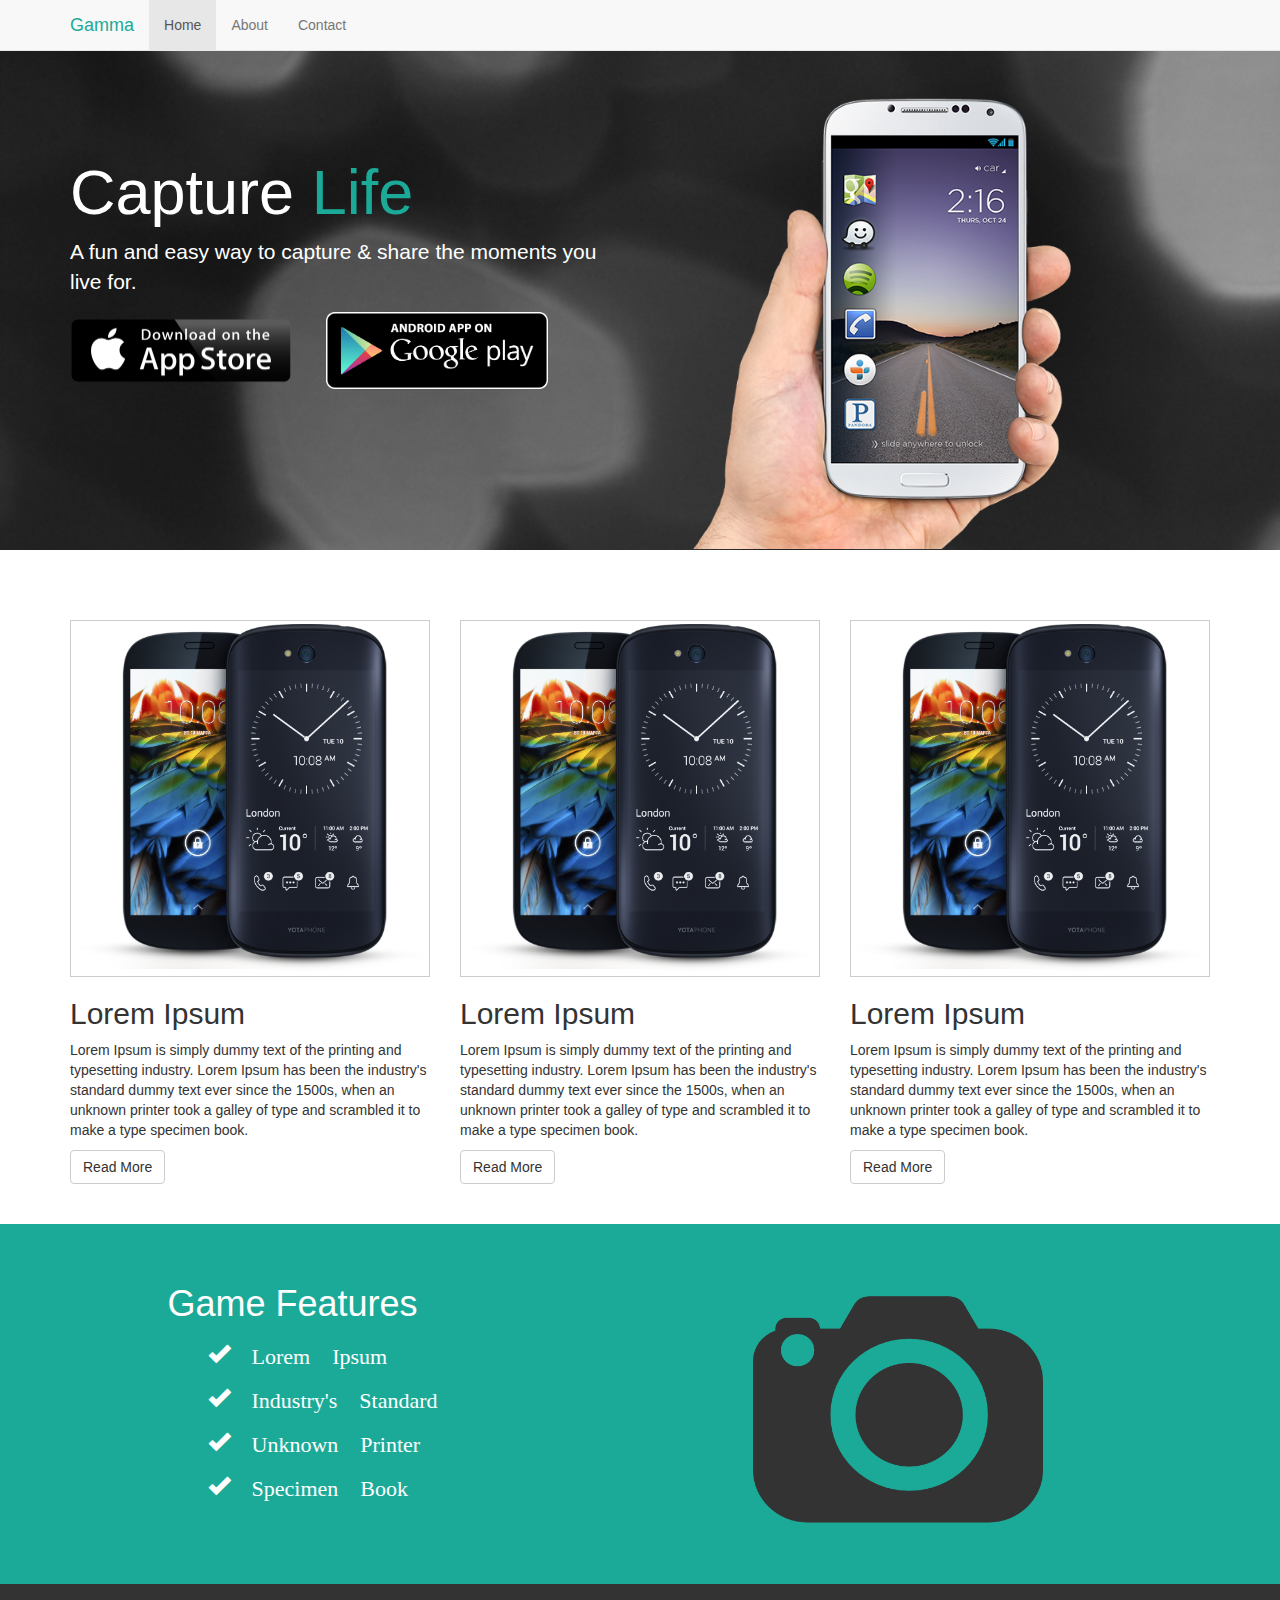
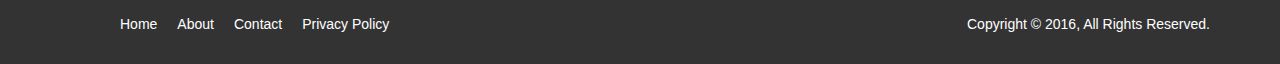
<file: index.html>
<!DOCTYPE html>
<html lang="en">
  <head>
    <meta charset="utf-8">
    <meta http-equiv="X-UA-Compatible" content="IE=edge">
    <meta name="viewport" content="width=device-width, initial-scale=1">

    <title>Gamma: Photo Sharing App</title>

    <!-- Bootstrap core CSS -->
    <link href="css/bootstrap.css" rel="stylesheet">

    <!-- Custom styles for this template -->
    <link href="css/style.css" rel="stylesheet">


  </head>

  <body>

    <nav class="navbar navbar-default navbar-fixed-top">
      <div class="container">
        <div class="navbar-header">
          <button type="button" class="navbar-toggle collapsed" data-toggle="collapse" data-target="#navbar" aria-expanded="false" aria-controls="navbar">
            <span class="sr-only">Toggle navigation</span>
            <span class="icon-bar"></span>
            <span class="icon-bar"></span>
            <span class="icon-bar"></span>
          </button>
          <a class="navbar-brand em-text" href="index.html">Gamma</a>
        </div>
        <div id="navbar" class="collapse navbar-collapse">
          <ul class="nav navbar-nav">
            <li class="active"><a href="index.html">Home</a></li>
            <li><a href="about.html">About</a></li>
            <li><a href="contact.html">Contact</a></li>
          </ul>
        </div><!--/.nav-collapse -->
      </div>
    </nav>

    <div class="jumbotron">
      <div class="container">
        <div class="row">
          <div class="col-md-6">
            <h1>Capture <span class="em-text">Life</span></h1>
            <p>A fun and easy way to capture & share the moments you live for.</p>
            <a href="#"><img class="app-btn" src="img/iphone.png"></a>
            <a href="#"><img class="app-btn" src="img/google.png"></a> 
          </div>
          <div class="col-md-6">
            <img class="showcase_img" src="img/phone.png">
          </div>
        </div>
      </div>
    </div>

   <section id="middle">
     <div class="container">
        <div class="row">
          <div class="col-md-4">
            <img src="img/demo1.png" class="demo">
            <h2>Lorem Ipsum</h2>
            <p>Lorem Ipsum is simply dummy text of the printing and typesetting industry. Lorem Ipsum has been the industry's standard dummy text ever since the 1500s, when an unknown printer took a galley of type and scrambled it to make a type specimen book.</p>
            <a href="#" class="btn btn-default">Read More</a>
          </div>
          <div class="col-md-4">
            <img src="img/demo2.png" class="demo">
            <h2>Lorem Ipsum</h2>
            <p>Lorem Ipsum is simply dummy text of the printing and typesetting industry. Lorem Ipsum has been the industry's standard dummy text ever since the 1500s, when an unknown printer took a galley of type and scrambled it to make a type specimen book.</p>
            <a href="#" class="btn btn-default">Read More</a>
          </div>
          <div class="col-md-4">
            <img src="img/demo3.png" class="demo">
            <h2>Lorem Ipsum</h2>
            <p>Lorem Ipsum is simply dummy text of the printing and typesetting industry. Lorem Ipsum has been the industry's standard dummy text ever since the 1500s, when an unknown printer took a galley of type and scrambled it to make a type specimen book.</p>
            <a href="#" class="btn btn-default">Read More</a>
          </div>
        </div>       
     </div>
   </section>

   <section id="feature">
     <div class="container">
       <div class="row">
         <div class="col-md-4 col-md-offset-1">
           <h1>Game Features</h1>
           <ul>
             <li><i class="glyphicon glyphicon-ok"> Lorem Ipsum</i></li>
             <li><i class="glyphicon glyphicon-ok">  Industry's Standard</i></li>
             <li><i class="glyphicon glyphicon-ok"> Unknown Printer</i></li>
             <li><i class="glyphicon glyphicon-ok"> Specimen Book</i></li>
           </ul>
         </div>
         <div class="col-md-4 col-md-offset-2">
           <img src="img/camera.png" class="big-logo">
         </div>
       </div>
     </div>
   </section>

   <footer>
     <div class="container">
       <div class="row">
         <div class="col-md-6">
           <ul>
             <li><a href="#">Home</a></li>
             <li><a href="#">About</a></li>
             <li><a href="#">Contact</a></li>
             <li><a href="#">Privacy Policy</a></li>
           </ul>
         </div>
         <div class="col-md-6">
           <p>Copyright &copy; 2016, All Rights Reserved.</p>
         </div>
       </div>
     </div>
   </footer>
     
  

    <script src="https://ajax.googleapis.com/ajax/libs/jquery/1.12.4/jquery.min.js"></script>
    <script>window.jQuery || document.write('<script src="../../assets/js/vendor/jquery.min.js"><\/script>')</script>
    <script src="js/bootstrap.js"></script>
  </body>
</html>
</file>
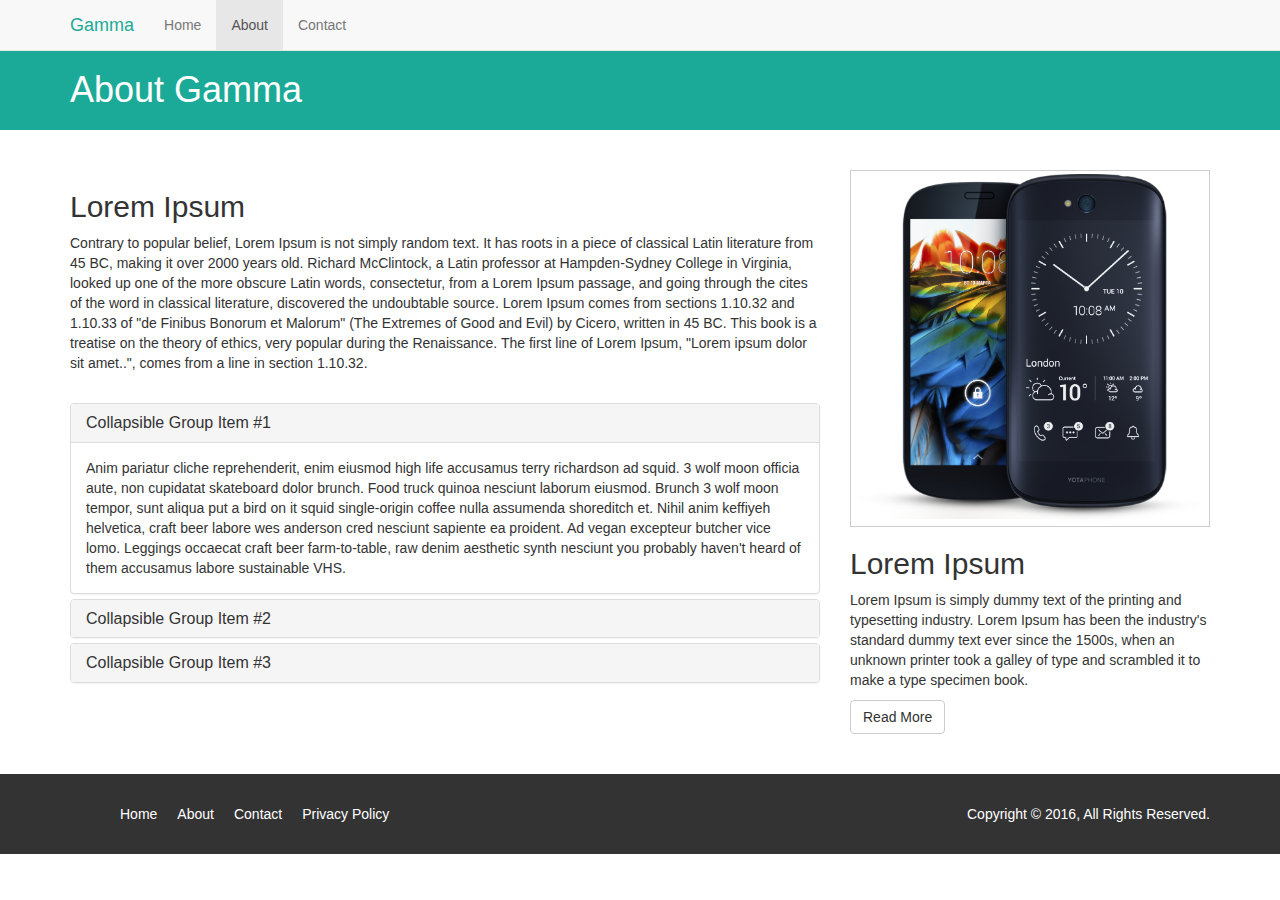
<file: about.html>
<!DOCTYPE html>
<html lang="en">
  <head>
    <meta charset="utf-8">
    <meta http-equiv="X-UA-Compatible" content="IE=edge">
    <meta name="viewport" content="width=device-width, initial-scale=1">

    <title>Gamma: About</title>

    <!-- Bootstrap core CSS -->
    <link href="css/bootstrap.css" rel="stylesheet">

    <!-- Custom styles for this template -->
    <link href="css/style.css" rel="stylesheet">


  </head>

  <body>

    <nav class="navbar navbar-default navbar-fixed-top">
      <div class="container">
        <div class="navbar-header">
          <button type="button" class="navbar-toggle collapsed" data-toggle="collapse" data-target="#navbar" aria-expanded="false" aria-controls="navbar">
            <span class="sr-only">Toggle navigation</span>
            <span class="icon-bar"></span>
            <span class="icon-bar"></span>
            <span class="icon-bar"></span>
          </button>
          <a class="navbar-brand em-text" href="index.html">Gamma</a>
        </div>
        <div id="navbar" class="collapse navbar-collapse">
          <ul class="nav navbar-nav">
            <li><a href="index.html">Home</a></li>
            <li class="active"><a href="about.html">About</a></li>
            <li><a href="contact.html">Contact</a></li>
          </ul>
        </div><!--/.nav-collapse -->
      </div>
    </nav>

    <section id="title-bar">
      <div class="container">
        <div class="row">
          <div class="col-md-12">
            <h1>About Gamma</h1>
          </div>
        </div>
      </div>
    </section>

   <section id="about">
     <div class="container">
        <div class="row">
          <div class="col-md-8">
            <h2>Lorem Ipsum</h2>
            <p>Contrary to popular belief, Lorem Ipsum is not simply random text. It has roots in a piece of classical Latin literature from 45 BC, making it over 2000 years old. Richard McClintock, a Latin professor at Hampden-Sydney College in Virginia, looked up one of the more obscure Latin words, consectetur, from a Lorem Ipsum passage, and going through the cites of the word in classical literature, discovered the undoubtable source. Lorem Ipsum comes from sections 1.10.32 and 1.10.33 of "de Finibus Bonorum et Malorum" (The Extremes of Good and Evil) by Cicero, written in 45 BC. This book is a treatise on the theory of ethics, very popular during the Renaissance. The first line of Lorem Ipsum, "Lorem ipsum dolor sit amet..", comes from a line in section 1.10.32.</p>
            <br>

            <div class="panel-group" id="accordion" role="tablist" aria-multiselectable="true">
              <div class="panel panel-default">
                <div class="panel-heading" role="tab" id="headingOne">
                  <h4 class="panel-title">
                    <a role="button" data-toggle="collapse" data-parent="#accordion" href="#collapseOne" aria-expanded="true" aria-controls="collapseOne">
                      Collapsible Group Item #1
                    </a>
                  </h4>
                </div>
                <div id="collapseOne" class="panel-collapse collapse in" role="tabpanel" aria-labelledby="headingOne">
                  <div class="panel-body">
                    Anim pariatur cliche reprehenderit, enim eiusmod high life accusamus terry richardson ad squid. 3 wolf moon officia aute, non cupidatat skateboard dolor brunch. Food truck quinoa nesciunt laborum eiusmod. Brunch 3 wolf moon tempor, sunt aliqua put a bird on it squid single-origin coffee nulla assumenda shoreditch et. Nihil anim keffiyeh helvetica, craft beer labore wes anderson cred nesciunt sapiente ea proident. Ad vegan excepteur butcher vice lomo. Leggings occaecat craft beer farm-to-table, raw denim aesthetic synth nesciunt you probably haven't heard of them accusamus labore sustainable VHS.
                  </div>
                </div>
              </div>
              <div class="panel panel-default">
                <div class="panel-heading" role="tab" id="headingTwo">
                  <h4 class="panel-title">
                    <a class="collapsed" role="button" data-toggle="collapse" data-parent="#accordion" href="#collapseTwo" aria-expanded="false" aria-controls="collapseTwo">
                      Collapsible Group Item #2
                    </a>
                  </h4>
                </div>
                <div id="collapseTwo" class="panel-collapse collapse" role="tabpanel" aria-labelledby="headingTwo">
                  <div class="panel-body">
                    Anim pariatur cliche reprehenderit, enim eiusmod high life accusamus terry richardson ad squid. 3 wolf moon officia aute, non cupidatat skateboard dolor brunch. Food truck quinoa nesciunt laborum eiusmod. Brunch 3 wolf moon tempor, sunt aliqua put a bird on it squid single-origin coffee nulla assumenda shoreditch et. Nihil anim keffiyeh helvetica, craft beer labore wes anderson cred nesciunt sapiente ea proident. Ad vegan excepteur butcher vice lomo. Leggings occaecat craft beer farm-to-table, raw denim aesthetic synth nesciunt you probably haven't heard of them accusamus labore sustainable VHS.
                  </div>
                </div>
              </div>
              <div class="panel panel-default">
                <div class="panel-heading" role="tab" id="headingThree">
                  <h4 class="panel-title">
                    <a class="collapsed" role="button" data-toggle="collapse" data-parent="#accordion" href="#collapseThree" aria-expanded="false" aria-controls="collapseThree">
                      Collapsible Group Item #3
                    </a>
                  </h4>
                </div>
                <div id="collapseThree" class="panel-collapse collapse" role="tabpanel" aria-labelledby="headingThree">
                  <div class="panel-body">
                    Anim pariatur cliche reprehenderit, enim eiusmod high life accusamus terry richardson ad squid. 3 wolf moon officia aute, non cupidatat skateboard dolor brunch. Food truck quinoa nesciunt laborum eiusmod. Brunch 3 wolf moon tempor, sunt aliqua put a bird on it squid single-origin coffee nulla assumenda shoreditch et. Nihil anim keffiyeh helvetica, craft beer labore wes anderson cred nesciunt sapiente ea proident. Ad vegan excepteur butcher vice lomo. Leggings occaecat craft beer farm-to-table, raw denim aesthetic synth nesciunt you probably haven't heard of them accusamus labore sustainable VHS.
                  </div>
                </div>
              </div>
            </div>

          </div>
          <div class="col-md-4">
            <img src="img/demo2.png" class="demo">
            <h2>Lorem Ipsum</h2>
            <p>Lorem Ipsum is simply dummy text of the printing and typesetting industry. Lorem Ipsum has been the industry's standard dummy text ever since the 1500s, when an unknown printer took a galley of type and scrambled it to make a type specimen book.</p>
            <a href="#" class="btn btn-default">Read More</a>
          </div>
        
        </div>       
     </div>
   </section>

   

   <footer>
     <div class="container">
       <div class="row">
         <div class="col-md-6">
           <ul>
             <li><a href="#">Home</a></li>
             <li><a href="#">About</a></li>
             <li><a href="#">Contact</a></li>
             <li><a href="#">Privacy Policy</a></li>
           </ul>
         </div>
         <div class="col-md-6">
           <p>Copyright &copy; 2016, All Rights Reserved.</p>
         </div>
       </div>
     </div>
   </footer>
     
  

    <script src="https://ajax.googleapis.com/ajax/libs/jquery/1.12.4/jquery.min.js"></script>
    <script>window.jQuery || document.write('<script src="../../assets/js/vendor/jquery.min.js"><\/script>')</script>
    <script src="js/bootstrap.js"></script>
  </body>
</html>
</file>
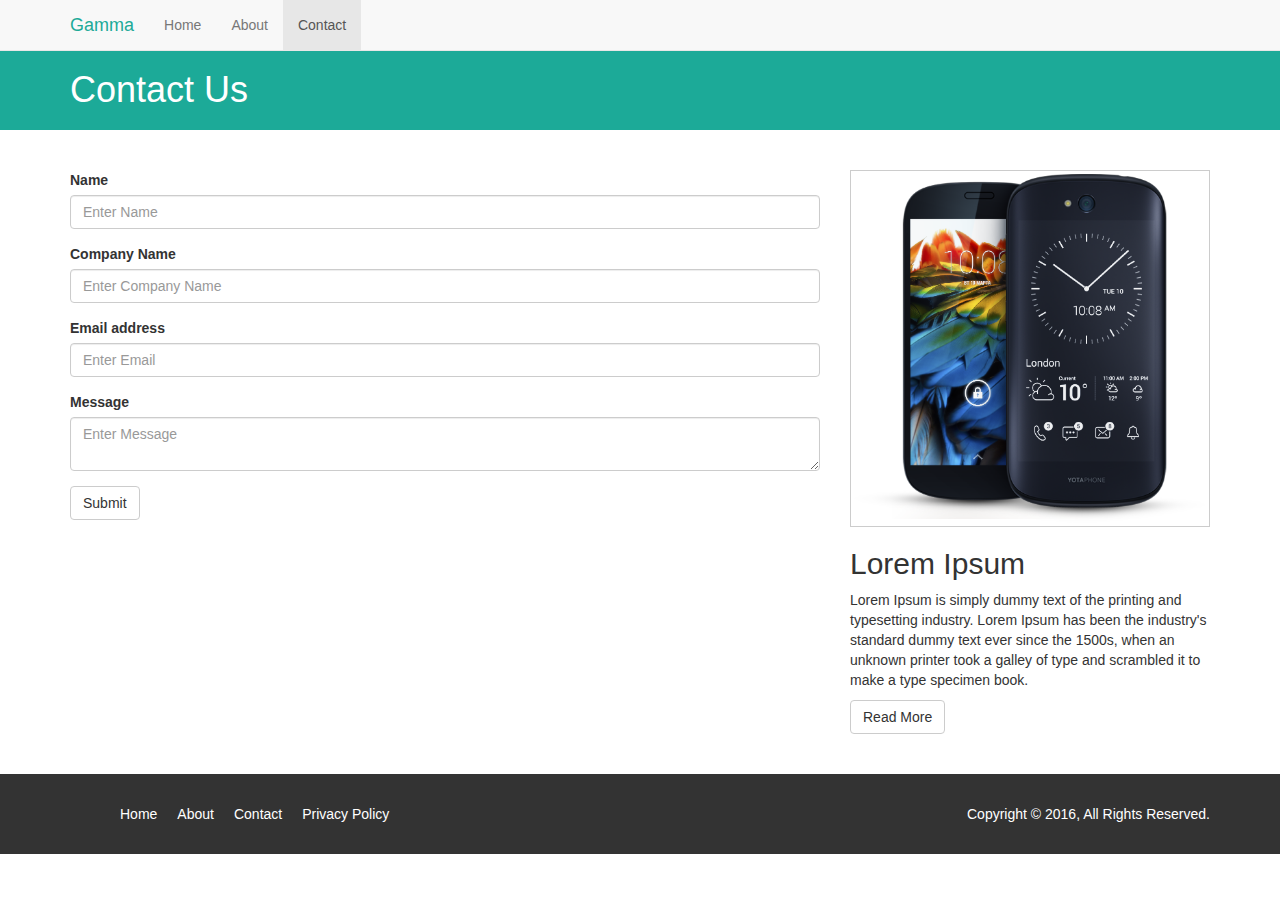
<file: contact.html>
<!DOCTYPE html>
<html lang="en">
  <head>
    <meta charset="utf-8">
    <meta http-equiv="X-UA-Compatible" content="IE=edge">
    <meta name="viewport" content="width=device-width, initial-scale=1">

    <title>Gamma: Contact</title>

    <!-- Bootstrap core CSS -->
    <link href="css/bootstrap.css" rel="stylesheet">

    <!-- Custom styles for this template -->
    <link href="css/style.css" rel="stylesheet">


  </head>

  <body>

    <nav class="navbar navbar-default navbar-fixed-top">
      <div class="container">
        <div class="navbar-header">
          <button type="button" class="navbar-toggle collapsed" data-toggle="collapse" data-target="#navbar" aria-expanded="false" aria-controls="navbar">
            <span class="sr-only">Toggle navigation</span>
            <span class="icon-bar"></span>
            <span class="icon-bar"></span>
            <span class="icon-bar"></span>
          </button>
          <a class="navbar-brand em-text" href="index.html">Gamma</a>
        </div>
        <div id="navbar" class="collapse navbar-collapse">
          <ul class="nav navbar-nav">
            <li><a href="index.html">Home</a></li>
            <li><a href="about.html">About</a></li>
            <li class="active"><a href="contact.html">Contact</a></li>
          </ul>
        </div><!--/.nav-collapse -->
      </div>
    </nav>

    <section id="title-bar">
      <div class="container">
        <div class="row">
          <div class="col-md-12">
            <h1>Contact Us</h1>
          </div>
        </div>
      </div>
    </section>

   <section id="contact">
     <div class="container">
        <div class="row">
          <div class="col-md-8">
            
            <form>

              <div class="form-group">
                <label>Name</label>
                <input type="text" class="form-control" placeholder="Enter Name">
              </div>
              
              <div class="form-group">
                <label>Company Name</label>
                <input type="text" class="form-control" placeholder="Enter Company Name">
              </div>

              <div class="form-group">
                <label>Email address</label>
                <input type="email" class="form-control" placeholder="Enter Email">
              </div>

              <div class="form-group">
                <label>Message</label>
                <textarea class="form-control" placeholder="Enter Message"></textarea>
              </div>

              <button type="submit" class="btn btn-default">Submit</button>
            </form> 

          </div>
          <div class="col-md-4">
            <img src="img/demo2.png" class="demo">
            <h2>Lorem Ipsum</h2>
            <p>Lorem Ipsum is simply dummy text of the printing and typesetting industry. Lorem Ipsum has been the industry's standard dummy text ever since the 1500s, when an unknown printer took a galley of type and scrambled it to make a type specimen book.</p>
            <a href="#" class="btn btn-default">Read More</a>
          </div>
        
        </div>       
     </div>
   </section>

   

   <footer>
     <div class="container">
       <div class="row">
         <div class="col-md-6">
           <ul>
             <li><a href="#">Home</a></li>
             <li><a href="#">About</a></li>
             <li><a href="#">Contact</a></li>
             <li><a href="#">Privacy Policy</a></li>
           </ul>
         </div>
         <div class="col-md-6">
           <p>Copyright &copy; 2016, All Rights Reserved.</p>
         </div>
       </div>
     </div>
   </footer>
     
  

    <script src="https://ajax.googleapis.com/ajax/libs/jquery/1.12.4/jquery.min.js"></script>
    <script>window.jQuery || document.write('<script src="../../assets/js/vendor/jquery.min.js"><\/script>')</script>
    <script src="js/bootstrap.js"></script>
  </body>
</html>
</file>
<file: css/style.css>
body {
  padding-top: 50px;
}
.em-text{
	color:#1caa98 !important;
}
section{
	padding: 40px 0 40px 0; 
}

.jumbotron{
	background: url(../img/site.jpg) no-repeat top center;
	height: 500px;
	overflow: none;
	color: #fff;
}

.jumbotron h1{
	margin-top:60px;    
}

.jumborton p{

	margin-bottom:40px;
}

.jumbotron img.app-btn{
	width:40%;
	margin-right: 30px; 
}
.jumbotron img.showcase_img{
	width: 75%;
}

img.demo{
	width: 100%;
	padding: 3px;
	border: 1px solid #ccc;
}
img.big-logo{
	width: 290px;
	height: 280px;
}
section#feature{
	background: #1caa98;
	color: #fff;
	padding: 40px;
	overflow: auto;
}

section#feature ul li {
	font-size: 22px;
	list-style: none;
	line-height: 2em;
}

footer{
	background: #333;
	color: #fff;
	padding: 30px 0 20px 0;
}
footer li{
	float: left;
	padding: 0 10px 0 10px;
	list-style: none;
}
footer a{
	color: #fff;
}
footer p{
	float: right;
}

section#title-bar{
	padding: 0;
	margin: 0;
	height: 80px;
	background: #1caa98;
	color: #fff;
}

section#title-bar h1{
	margin-bottom: 20px;
}
</file>
